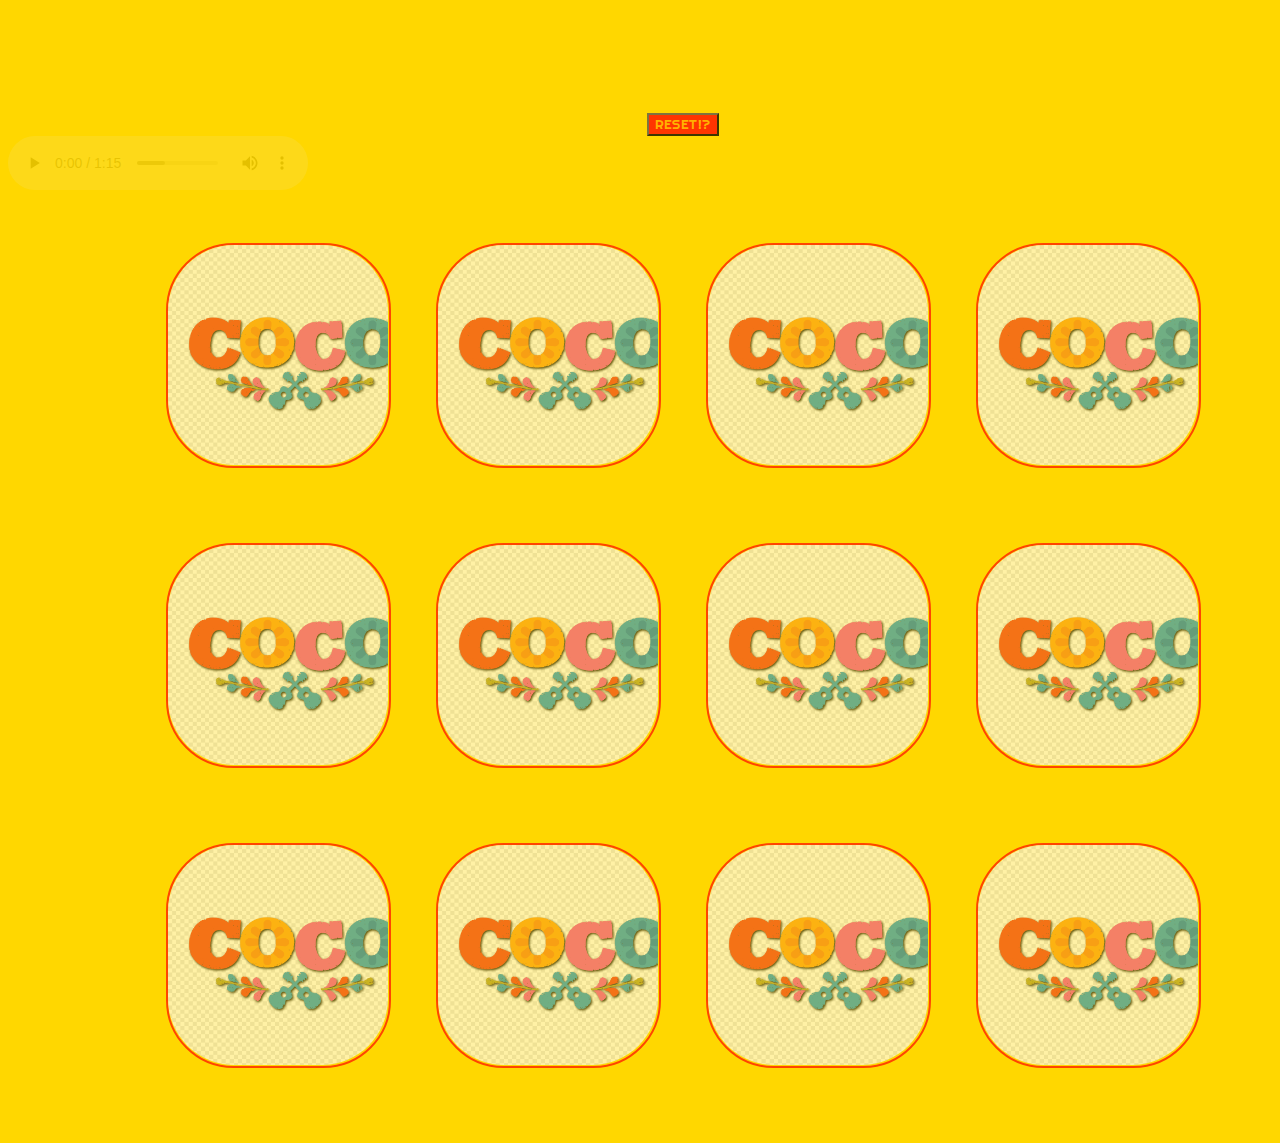
<file: coco.html>
<!DOCTYPE html>
<html lang="en">

<head>
  <meta charset="UTF-8">
  <meta http-equiv="X-UA-Compatible" content="IE=edge">
  <meta name="viewport" content="width=device-width, initial-scale=1.0">
  <link rel="stylesheet" href="./style.css">
  <script defer src="./script.js"></script>
  <link rel="preconnect" href="https://fonts.googleapis.com">
  <link rel="preconnect" href="https://fonts.gstatic.com" crossorigin>
  <link href="https://fonts.googleapis.com/css2?family=Open+Sans:wght@300&family=Righteous&display=swap" rel="stylesheet">
  <a href="./index.html">Juego de Mesa</a>
  <title>Recuerdame!</title>
</head>
<h1>Recordar es Entender!</h1>

<section>
<button>RESET!?</button>
</section>
<audio class = audio autoplay src="COCO_AUDIOS/rememberme.mp3"  controls></audio>


<body id="game">
  <div id="board">

    <div class="card" id="card-0">
      <div class="front"></div>
      <img class="back" src="COCO_PICS/01.png" alt="">
    </div>
    <div class="card" id="card-1">
      <div class="front"></div>
      <img class="back" src="COCO_PICS/02.png" alt="">
    </div>
    <div class="card" id="card-2">
      <div class="front"></div>
      <img class="back" src="COCO_PICS/03.png" alt="">
    </div>
    <div class="card" id="card-3">
      <div class="front"></div>
      <img class="back" src="COCO_PICS/04.png" alt="">
    </div>
    <div class="card" id="card-4">
      <div class="front"></div>
      <img class="back" src="COCO_PICS/05.png" alt="">
    </div>
    <div class="card" id="card-5">
      <div class="front"></div>
      <img class="back" src="COCO_PICS/06.png" alt="">
    </div>
    <div class="card" id="card-6">
      <div class="front"></div>
      <img class="back" src="COCO_PICS/01.png" alt="">
    </div>
    <div class="card" id="card-7">
      <div class="front"></div>
      <img class="back" src="COCO_PICS/02.png" alt="">
    </div>
    <div class="card" id="card-8">
      <div class="front"></div>
      <img class="back" src="COCO_PICS/03.png" alt="">
    </div>
    <div class="card" id="card-9">
      <div class="front"></div>
      <img class="back" src="COCO_PICS/04.png" alt="">
    </div>
    <div class="card" id="card-10">
      <div class="front"></div>
      <img class="back" src="COCO_PICS/05.png" alt="">
    </div>
    <div class="card" id="card-11">
      <div class="front"></div>
      <img class="back" src="COCO_PICS/06.png" alt="">
    </div>

  </div>
</body>

</html>
</file>
<file: style.css>
* {
  box-sizing: border-box;
  font-family: 'Open Sans', sans-serif;
  font-family: 'Righteous', cursive;
}

/* --------------MESSAGE EL.------------ */
h1 {
  display: flex;
  justify-content: center;
  align-items: center;
  color: gold;
}

/* --------------BODY------------------ */
#game {
  background-color: gold;
  background-repeat: no-repeat;
  background-size: 100%;
  height: 120vh;
  width: 150vh;
  justify-content: center;
  align-items: center;
  background-position: fixed;
  background-image: url(https://lumiere-a.akamaihd.net/v1/images/image_57ecff16.jpeg?region=0%2C0%2C640%2C480)
}
/*----Game Board (Juedo de Mesa)----*/
#cover {
  background-color: gold;
  background-repeat: no-repeat;
  background-size: 100%;
  height: 120vh;
  width: 130vh;
  display: grid;
  grid-area:unset;
  background-position: fixed;
  background-size: cover;
  background-image: url(https://cdn.dribbble.com/users/1099127/screenshots/3956888/dribbble.gif)
}

/* --------------BUTTON------------- */
section {
  display: flex;
  align-items: center;
  justify-content: center;
}
button {
  color: orange;
  background-color: red;
  opacity: 0.75;
}

button:hover {
  color: skyblue;
  font-weight: bold;
  background-color: yellow;
  opacity: 1;
}

/* --------Board: Card Containers------ */

#board {
  margin: 48px auto;
  height: 100vh;
  width: 120vh;
  position: center;
  display: flex;
  flex-wrap: wrap;
  justify-content: space-around;
  border-radius: 45%;
}


#card-0, #card-1, #card-2, #card-3, #card-4, #card-5, #card-6, #card-7, #card-8, #card-9, #card-10, #card-11 {
  height: 25vh;
  width: 25vh;
  border-radius: 30%;
  border: 0.25vmin solid orangered;
  transform-style: preserve-3d
}
#card-0:hover, #card-1:hover, #card-2:hover, #card-3:hover, #card-4:hover, #card-5:hover, #card-6:hover, #card-7:hover, #card-8:hover, #card-9:hover, #card-10:hover, #card-11:hover {
  border: solid greenyellow
}



.front {
  background-image: url(COCO_PICS/08.png);
  background-size: cover;
  position: absolute;
  height: 24.5vh;
  width: 24.5vh;
  border-radius: 30%;
  opacity: 0.65;
}

.back {
  background-size: auto;
  background-color: red orangered;
  position: absolute;
  height: 24.5vh;
  width: 24.5vh;
  border-radius: 30%;
  transform: rotateY(180deg);
  backface-visibility: hidden;
}

.cardBack {
  transform: rotateY(180deg);
}

/*-----Shared HTML-----*/
audio {
  opacity: 0.10;
}
a {
  font-weight: bold;
  color: gold;
  display: flex;
  align-items: center;
  justify-content: center;
}
</file>
